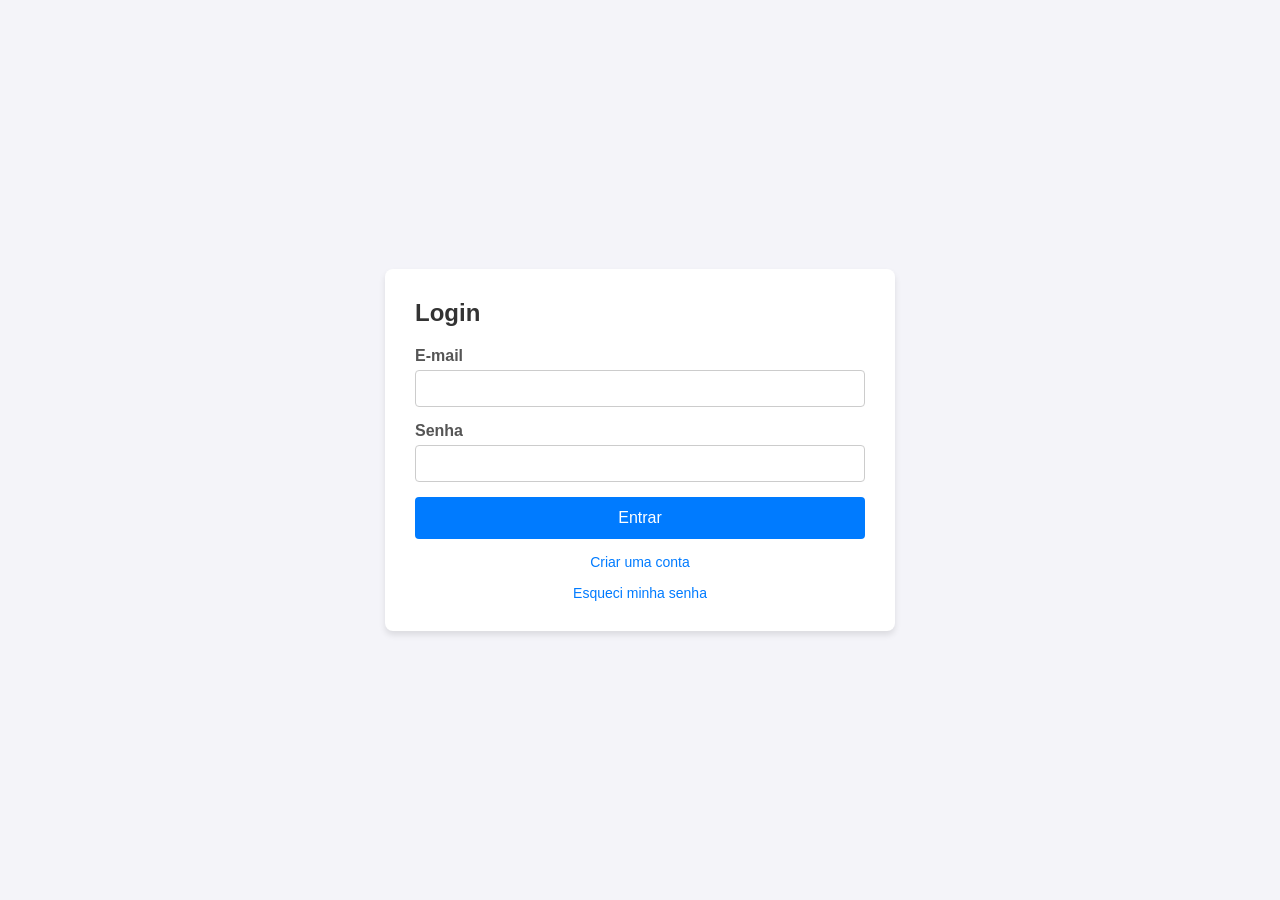
<file: login.html>
<!DOCTYPE html>
<html lang="pt-BR">
<head>
    <meta charset="UTF-8">
    <meta name="viewport" content="width=device-width, initial-scale=1.0">
    <title>Acesso ao Sistema</title>
    <style>
        /* Estilos básicos e limpos para centralizar os formulários */
        body {
            font-family: Arial, sans-serif;
            background-color: #f4f4f9;
            display: flex;
            justify-content: center;
            align-items: center;
            min-height: 100vh;
            margin: 0;
        }
        .form-container {
            background: #ffffff;
            padding: 30px;
            border-radius: 8px;
            box-shadow: 0 4px 6px rgba(0,0,0,0.1);
            width: 100%;
            max-width: 450px;
        }
        .form-screen {
            display: none; /* Esconde as telas por padrão */
        }
        .form-screen.active {
            display: block; /* Mostra apenas a tela ativa */
        }
        h2 {
            margin-top: 0;
            color: #333;
        }
        .form-group {
            margin-bottom: 15px;
        }
        label {
            display: block;
            margin-bottom: 5px;
            font-weight: bold;
            color: #555;
        }
        input {
            width: 100%;
            padding: 10px;
            border: 1px solid #ccc;
            border-radius: 4px;
            box-sizing: border-box;
        }
        .row {
            display: flex;
            gap: 10px;
        }
        button {
            width: 100%;
            padding: 12px;
            background-color: #007bff;
            border: none;
            color: white;
            font-size: 16px;
            border-radius: 4px;
            cursor: pointer;
        }
        button:hover {
            background-color: #0056b3;
        }
        .toggle-link {
            display: block;
            margin-top: 15px;
            text-align: center;
            color: #007bff;
            text-decoration: none;
            font-size: 14px;
        }
        .toggle-link:hover {
            text-decoration: underline;
        }
    </style>
</head>
<body>

<div class="form-container">
    
    <!-- TELA DE LOGIN -->
    <div id="screen-login" class="form-screen active">
        <h2>Login</h2>
        <form onsubmit="handleLogin(event)">
            <div class="form-group">
                <label>E-mail</label>
                <input type="email" id="login-email" required>
            </div>
            <div class="form-group">
                <label>Senha</label>
                <input type="password" id="login-senha" required>
            </div>
            <button type="submit">Entrar</button>
        </form>
        <a href="#" class="toggle-link" onclick="switchScreen('screen-cadastro')">Criar uma conta</a>
        <a href="#" class="toggle-link" onclick="switchScreen('screen-recuperar')">Esqueci minha senha</a>
    </div>

    <!-- TELA DE CADASTRO -->
    <div id="screen-cadastro" class="form-screen">
        <h2>Cadastro</h2>
        <form onsubmit="handleCadastro(event)">
            <div class="form-group">
                <label>Nome Completo</label>
                <input type="text" id="cad-nome" required>
            </div>
            <div class="form-group">
                <label>E-mail</label>
                <input type="email" id="cad-email" required>
            </div>
            <div class="form-group">
                <label>Número de Contato</label>
                <input type="tel" id="cad-contato" placeholder="(00) 00000-0000" required>
            </div>
            <div class="form-group">
                <label>Senha</label>
                <input type="password" id="cad-senha" required>
            </div>
            
            <!-- Endereço Completo -->
            <h3>Endereço</h3>
            <div class="row">
                <div class="form-group" style="flex: 2;">
                    <label>CEP</label>
                    <input type="text" id="cad-cep" required>
                </div>
                <div class="form-group" style="flex: 1;">
                    <label>Número</label>
                    <input type="text" id="cad-numero" required>
                </div>
            </div>
            <div class="form-group">
                <label>Rua</label>
                <input type="text" id="cad-rua" required>
            </div>
            <div class="form-group">
                <label>Bairro</label>
                <input type="text" id="cad-bairro" required>
            </div>
            <div class="row">
                <div class="form-group" style="flex: 2;">
                    <label>Cidade</label>
                    <input type="text" id="cad-cidade" required>
                </div>
                <div class="form-group" style="flex: 1;">
                    <label>Estado (UF)</label>
                    <input type="text" id="cad-estado" maxlength="2" required>
                </div>
            </div>

            <button type="submit">Cadastrar</button>
        </form>
        <a href="#" class="toggle-link" onclick="switchScreen('screen-login')">Já tenho conta (Login)</a>
    </div>

    <!-- TELA DE RECUPERAÇÃO DE SENHA -->
    <div id="screen-recuperar" class="form-screen">
        <h2>Recuperar Senha</h2>
        <p style="font-size: 14px; color: #666;">Insira seu e-mail cadastrado. Enviaremos um link seguro para você redefinir sua senha.</p>
        <form onsubmit="handleRecuperar(event)">
            <div class="form-group">
                <label>E-mail Cadastrado</label>
                <input type="email" id="rec-email" required>
            </div>
            <button type="submit">Enviar Link de Recuperação</button>
        </form>
        <a href="#" class="toggle-link" onclick="switchScreen('screen-login')">Voltar para o Login</a>
    </div>

</div>

<script>
    // NOTA EXPLICATIVA: Função simples para alternar visibilidade das telas
    function switchScreen(screenId) {
        document.querySelectorAll('.form-screen').forEach(screen => {
            screen.classList.remove('active');
        });
        document.getElementById(screenId).add('active');
    }

    // NOTA EXPLICATIVA: Simulação do envio de dados de Login para a API
    async function handleLogin(event) {
        event.preventDefault();
        const email = document.getElementById('login-email').value;
        const senha = document.getElementById('login-senha').value;

        console.log("Enviando para API de Login:", { email, senha });
        alert("Login efetuado com sucesso! (Simulação)");
    }

    // NOTA EXPLICATIVA: Coleta os dados digitados e simula a criação do usuário na API
    async function handleCadastro(event) {
        event.preventDefault();
        const dadosUsuario = {
            nome: document.getElementById('cad-nome').value,
            email: document.getElementById('cad-email').value,
            contato: document.getElementById('cad-contato').value,
            senha: document.getElementById('cad-senha').value,
            endereco: {
                cep: document.getElementById('cad-cep').value,
                numero: document.getElementById('cad-numero').value,
                rua: document.getElementById('cad-rua').value,
                bairro: document.getElementById('cad-bairro').value,
                cidade: document.getElementById('cad-cidade').value,
                estado: document.getElementById('cad-estado').value
            }
        };

        console.log("Enviando para API de Cadastro:", dadosUsuario);
        alert("Cadastro realizado com sucesso! (Simulação)");
        switchScreen('screen-login');
    }

    // NOTA EXPLICATIVA: Dispara o pedido de recuperação para o servidor backend
    async function handleRecuperar(event) {
        event.preventDefault();
        const email = document.getElementById('rec-email').value;

        console.log("Solicitando link de recuperação para:", email);
        
        // Exemplo de requisição real utilizando fetch:
        /*
        const response = await fetch('http://suaapi.com', {
            method: 'POST',
            headers: { 'Content-Type': 'application/json' },
            body: JSON.stringify({ email })
        });
        */

        alert(`Se o e-mail ${email} estiver em nossa base, um link de redefinição será enviado em instantes!`);
    }
</script>
</body>
</html>
</file>
